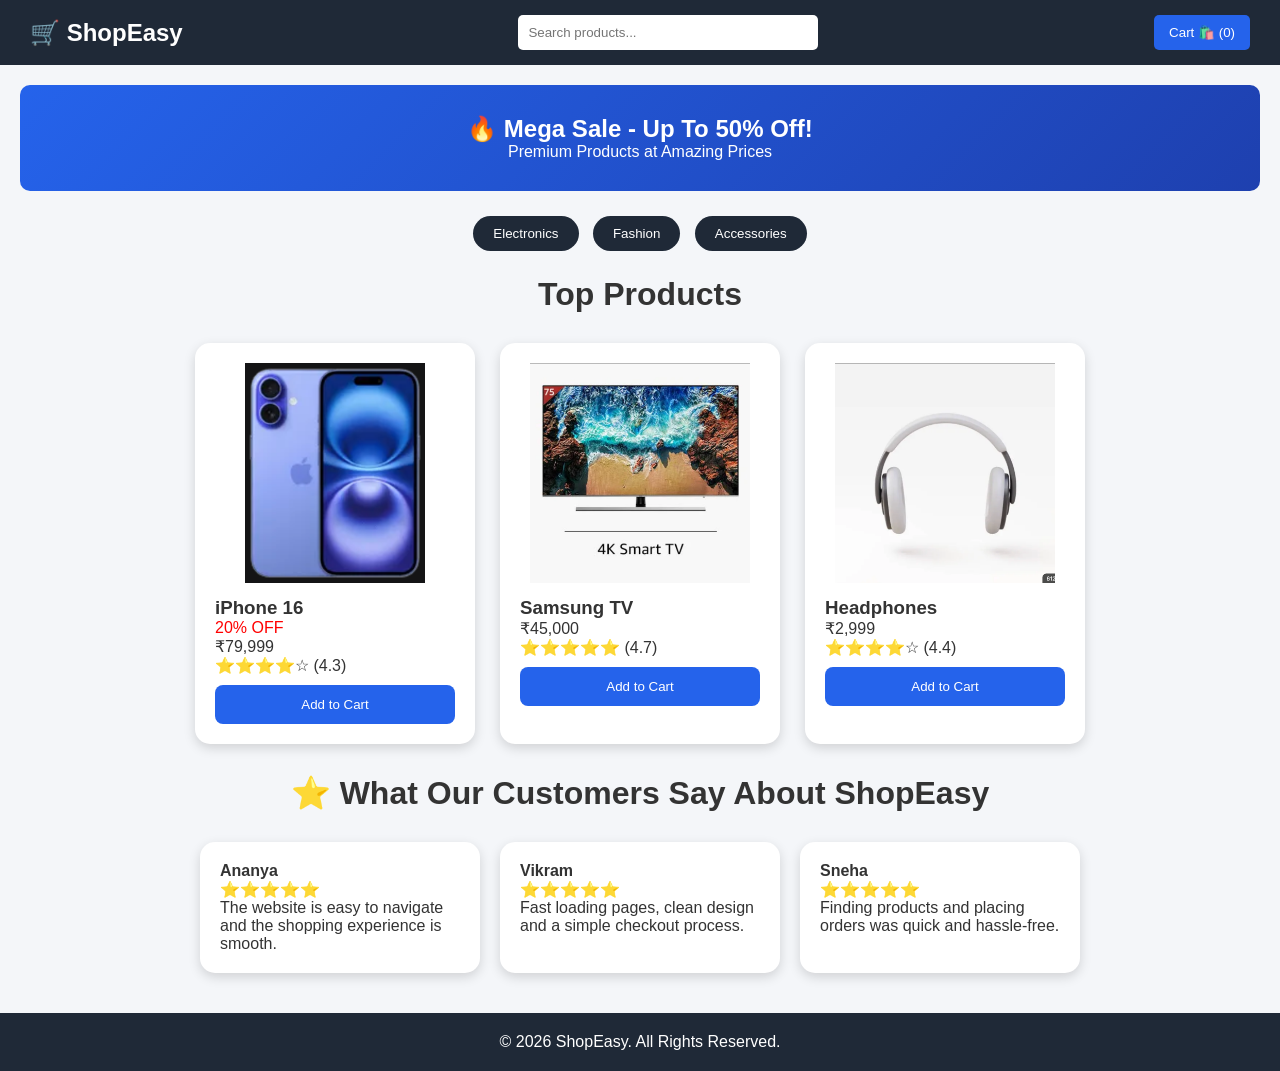
<file: index.html>
<!DOCTYPE html>
<html lang="en">
<head>
    <meta charset="UTF-8">
    <meta name="viewport" content="width=device-width, initial-scale=1.0">
    <title>ShopEasy - Online Shopping Store</title>

    <link rel="stylesheet" href="style.css">
</head>

<body>

    <header class="navbar">

        <h2>🛒 ShopEasy</h2>

        <input
            type="text"
            id="search"
            placeholder="Search products..."
            onkeyup="searchProducts()">

        <button onclick="window.location.href='cart.html'">
            Cart 🛍️ (<span id="cart-count">0</span>)
        </button>

    </header>

    <div class="banner">
        <h2>🔥 Mega Sale - Up To 50% Off!</h2>
        <p>Premium Products at Amazing Prices</p>
    </div>

    <div class="categories">
        <button>Electronics</button>
        <button>Fashion</button>
        <button>Accessories</button>
    </div>

    <h1>Top Products</h1>

    <div class="products">

        <div class="card">
           <img src="iphone.jpg" alt="iPhone">
            <h3>iPhone 16</h3>
            <p style="color:red;">20% OFF</p>
            <p>₹79,999</p>
            <p>⭐⭐⭐⭐☆ (4.3)</p>
            <button onclick="addToCart('iPhone 16',79999)">Add to Cart</button>
        </div>

        <div class="card">
            <img src="tv.jpg" alt="Samsung TV">
            <h3>Samsung TV</h3>
            <p>₹45,000</p>
            <p>⭐⭐⭐⭐⭐ (4.7)</p>
            <button onclick="addToCart('Samsung TV',45000)">Add to Cart</button>
        </div>

        <div class="card">
            <img src="headphones.jpg" alt="Headphones">
            <h3>Headphones</h3>
            <p>₹2,999</p>
            <p>⭐⭐⭐⭐☆ (4.4)</p>
            <button onclick="addToCart('Headphones',2999)">Add to Cart</button>
        </div>

    </div>

    <h1>⭐ What Our Customers Say About ShopEasy</h1>

    <div class="reviews">

        <div class="review-card">
            <h4>Ananya</h4>
            <p>⭐⭐⭐⭐⭐</p>
            <p>The website is easy to navigate and the shopping experience is smooth.</p>
        </div>

        <div class="review-card">
            <h4>Vikram</h4>
            <p>⭐⭐⭐⭐⭐</p>
            <p>Fast loading pages, clean design and a simple checkout process.</p>
        </div>

        <div class="review-card">
            <h4>Sneha</h4>
            <p>⭐⭐⭐⭐⭐</p>
            <p>Finding products and placing orders was quick and hassle-free.</p>
        </div>

    </div>

    <footer>
        <p>© 2026 ShopEasy. All Rights Reserved.</p>
    </footer>

    <script src="script.js"></script>

</body>
</html>
</file>
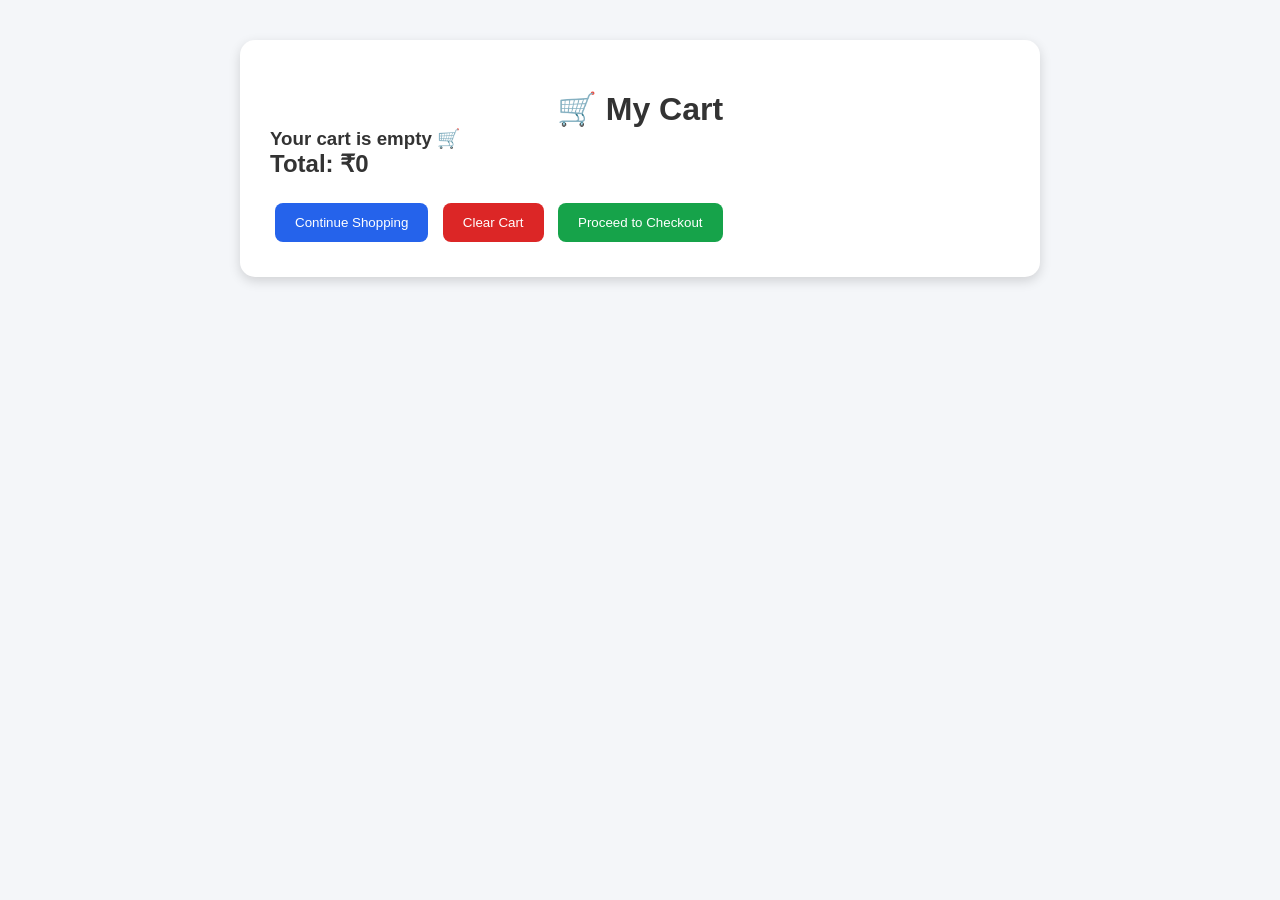
<file: cart.html>
<!DOCTYPE html>
<html lang="en">
<head>
    <meta charset="UTF-8">
    <meta name="viewport" content="width=device-width, initial-scale=1.0">
    <title>My Cart</title>

    <link rel="stylesheet" href="style.css">

    <style>

        .cart-container{
            max-width:800px;
            margin:40px auto;
            background:white;
            padding:30px;
            border-radius:15px;
            box-shadow:0 4px 12px rgba(0,0,0,0.15);
        }

        #cart-items li{
            list-style:none;
            padding:15px;
            margin:10px 0;
            background:#f5f5f5;
            border-radius:10px;
        }

        .cart-buttons{
            margin-top:20px;
        }

        .cart-buttons button{
            margin:5px;
            padding:12px 20px;
            border:none;
            border-radius:8px;
            cursor:pointer;
            color:white;
        }

        .continue{
            background:#2563eb;
        }

        .clear{
            background:#dc2626;
        }

        .checkout{
            background:#16a34a;
        }

    </style>
</head>

<body>

    <div class="cart-container">

        <h1>🛒 My Cart</h1>

        <ul id="cart-items"></ul>

        <h2>Total: ₹<span id="total-price">0</span></h2>

        <div class="cart-buttons">

            <button class="continue"
                onclick="window.location.href='index.html'">
                Continue Shopping
            </button>

            <button class="clear"
                onclick="clearCart()">
                Clear Cart
            </button>

            <button class="checkout"
                onclick="window.location.href='checkout.html'">
                Proceed to Checkout
            </button>

        </div>

    </div>

    <script>

        let cart = JSON.parse(localStorage.getItem("cart")) || {};

        let totalPrice = Number(localStorage.getItem("totalPrice")) || 0;

        let cartItems = document.getElementById("cart-items");

        if(Object.keys(cart).length === 0){

            cartItems.innerHTML =
                "<h3>Your cart is empty 🛒</h3>";

        }

        for(let product in cart){

            let li = document.createElement("li");

            li.innerHTML =
                "<strong>" + product + "</strong>" +
                "<br>Quantity: " +
                cart[product].quantity +
                "<br>Price: ₹" +
                (cart[product].price * cart[product].quantity);

            cartItems.appendChild(li);
        }

        document.getElementById("total-price").innerText = totalPrice;

        function clearCart(){

            localStorage.removeItem("cart");
            localStorage.removeItem("totalPrice");

            location.reload();
        }

    </script>

</body>
</html>
</file>
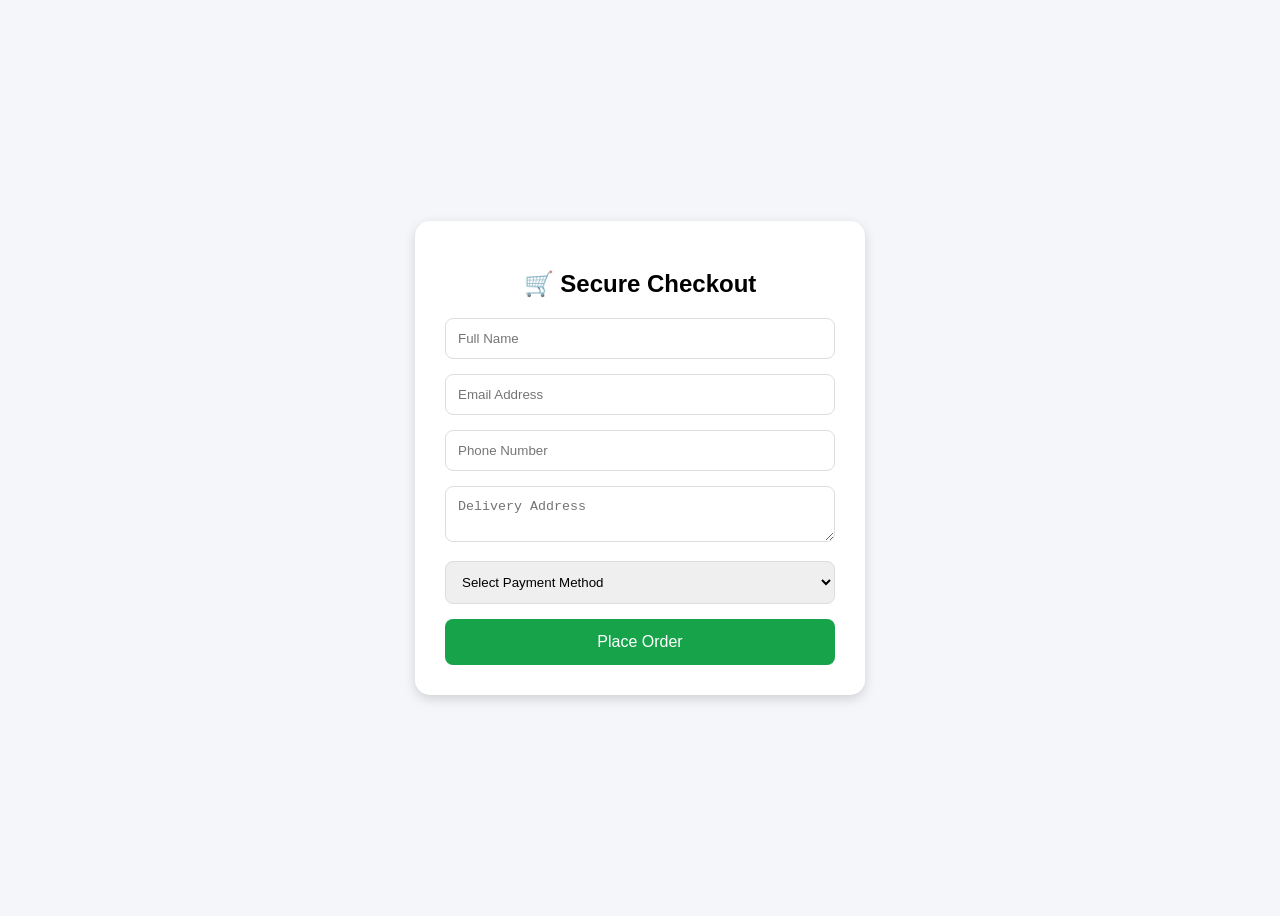
<file: checkout.html>
<!DOCTYPE html>
<html lang="en">
<head>
    <meta charset="UTF-8">
    <meta name="viewport" content="width=device-width, initial-scale=1.0">
    <title>Checkout - ShopEasy</title>

    <style>

        *{
            box-sizing:border-box;
        }

        body{
            font-family:Arial, sans-serif;
            background:#f4f6f9;
            display:flex;
            justify-content:center;
            align-items:center;
            min-height:100vh;
            padding:20px;
        }

        .container{
            background:white;
            padding:30px;
            border-radius:15px;
            width:450px;
            box-shadow:0 4px 12px rgba(0,0,0,0.15);
        }

        h2{
            text-align:center;
            margin-bottom:20px;
        }

        input,
        textarea,
        select{
            width:100%;
            padding:12px;
            margin-bottom:15px;
            border:1px solid #ddd;
            border-radius:8px;
        }

        button{
            width:100%;
            padding:14px;
            background:#16a34a;
            color:white;
            border:none;
            border-radius:8px;
            cursor:pointer;
            font-size:16px;
        }

        button:hover{
            background:#15803d;
        }

    </style>
</head>

<body>

    <div class="container">

        <h2>🛒 Secure Checkout</h2>

        <input id="name" type="text" placeholder="Full Name">

        <input id="email" type="email" placeholder="Email Address">

        <input id="phone" type="tel" placeholder="Phone Number">

        <textarea id="address" placeholder="Delivery Address"></textarea>

        <select id="payment">
            <option value="">Select Payment Method</option>
            <option>Cash on Delivery</option>
            <option>UPI</option>
            <option>Credit Card</option>
            <option>Debit Card</option>
        </select>

        <button onclick="placeOrder()">
            Place Order
        </button>

    </div>

    <script>

        function placeOrder(){

            let name = document.getElementById("name").value.trim();
            let email = document.getElementById("email").value.trim();
            let phone = document.getElementById("phone").value.trim();
            let address = document.getElementById("address").value.trim();
            let payment = document.getElementById("payment").value;

            if(
                name === "" ||
                email === "" ||
                phone === "" ||
                address === "" ||
                payment === ""
            ){
                alert("Please fill all details.");
                return;
            }

            if(!email.includes("@")){
                alert("Please enter a valid email address.");
                return;
            }

            if(phone.length !== 10 || isNaN(phone)){
                alert("Phone number must be exactly 10 digits.");
                return;
            }

            localStorage.removeItem("cart");
            localStorage.removeItem("totalPrice");

            window.location.href = "success.html";
        }

    </script>

</body>
</html>
</file>
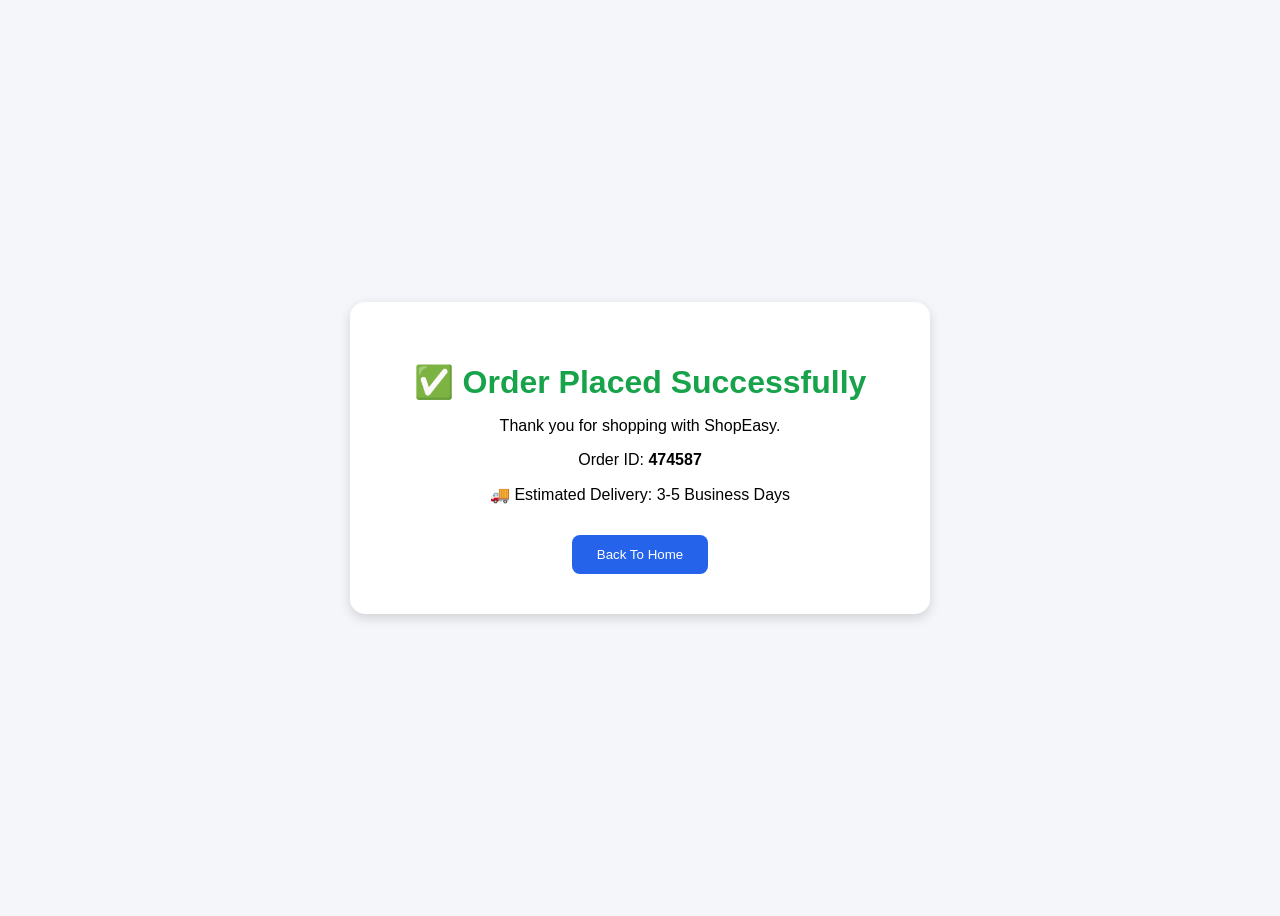
<file: success.html>
<!DOCTYPE html>
<html>
<head>
    <title>Order Success</title>

    <style>

        body{
            font-family:Arial;
            background:#f4f6f9;
            display:flex;
            justify-content:center;
            align-items:center;
            min-height:100vh;
        }

        .box{
            background:white;
            width:500px;
            padding:40px;
            text-align:center;
            border-radius:15px;
            box-shadow:0 4px 12px rgba(0,0,0,0.15);
        }

        h1{
            color:#16a34a;
            margin-bottom:15px;
        }

        button{
            margin-top:15px;
            padding:12px 25px;
            background:#2563eb;
            color:white;
            border:none;
            border-radius:8px;
            cursor:pointer;
        }

    </style>
</head>

<body>

    <div class="box">

        <h1>✅ Order Placed Successfully</h1>

        <p>Thank you for shopping with ShopEasy.</p>

        <p>
            Order ID:
            <strong id="orderid"></strong>
        </p>

        <p>🚚 Estimated Delivery: 3-5 Business Days</p>

        <button onclick="window.location.href='index.html'">
            Back To Home
        </button>

    </div>

    <script>

        let orderId =
            Math.floor(Math.random()*900000)+100000;

        document.getElementById("orderid")
            .innerText = orderId;

    </script>

</body>
</html>
</file>
<file: style.css>
*{
    margin:0;
    padding:0;
    box-sizing:border-box;
}

body{
    font-family:Arial, sans-serif;
    background:#f4f6f9;
    color:#333;
}

/* Navbar */

.navbar{
    background:#1f2937;
    color:white;
    padding:15px 30px;
    display:flex;
    justify-content:space-between;
    align-items:center;
    flex-wrap:wrap;
    gap:10px;
}

.navbar h2{
    font-size:24px;
}

.navbar input{
    padding:10px;
    width:300px;
    border:none;
    border-radius:5px;
}

.navbar button{
    background:#2563eb;
    color:white;
    border:none;
    padding:10px 15px;
    border-radius:5px;
    cursor:pointer;
}

/* Banner */

.banner{
    background:linear-gradient(135deg,#2563eb,#1e40af);
    color:white;
    text-align:center;
    padding:30px;
    margin:20px;
    border-radius:10px;
}

/* Categories */

.categories{
    text-align:center;
    margin:20px;
}

.categories button{
    margin:5px;
    padding:10px 20px;
    border:none;
    background:#1f2937;
    color:white;
    border-radius:20px;
    cursor:pointer;
}

/* Products */

h1{
    text-align:center;
    margin-top:20px;
}

.products{
    display:flex;
    justify-content:center;
    gap:25px;
    flex-wrap:wrap;
    margin:30px;
}

.card{
    background:white;
    width:280px;
    border-radius:15px;
    padding:20px;
    box-shadow:0 4px 12px rgba(0,0,0,0.15);
    transition:0.3s;
}

.card:hover{
    transform:translateY(-5px);
}

.card img{
    width:100%;
    height:220px;
    object-fit:contain;
}

.card h3{
    margin-top:10px;
}

.card button{
    width:100%;
    margin-top:10px;
    padding:12px;
    background:#2563eb;
    color:white;
    border:none;
    border-radius:8px;
    cursor:pointer;
}

/* Reviews */

.reviews{
    display:flex;
    justify-content:center;
    gap:20px;
    flex-wrap:wrap;
    margin:30px;
}

.review-card{
    background:white;
    width:280px;
    padding:20px;
    border-radius:15px;
    box-shadow:0 4px 12px rgba(0,0,0,0.15);
}

/* Footer */

footer{
    background:#1f2937;
    color:white;
    text-align:center;
    padding:20px;
    margin-top:40px;
}

/* Mobile */

@media(max-width:768px){

    .navbar{
        flex-direction:column;
    }

    .navbar input{
        width:100%;
    }

    .card{
        width:90%;
    }

    .review-card{
        width:90%;
    }
}
</file>
